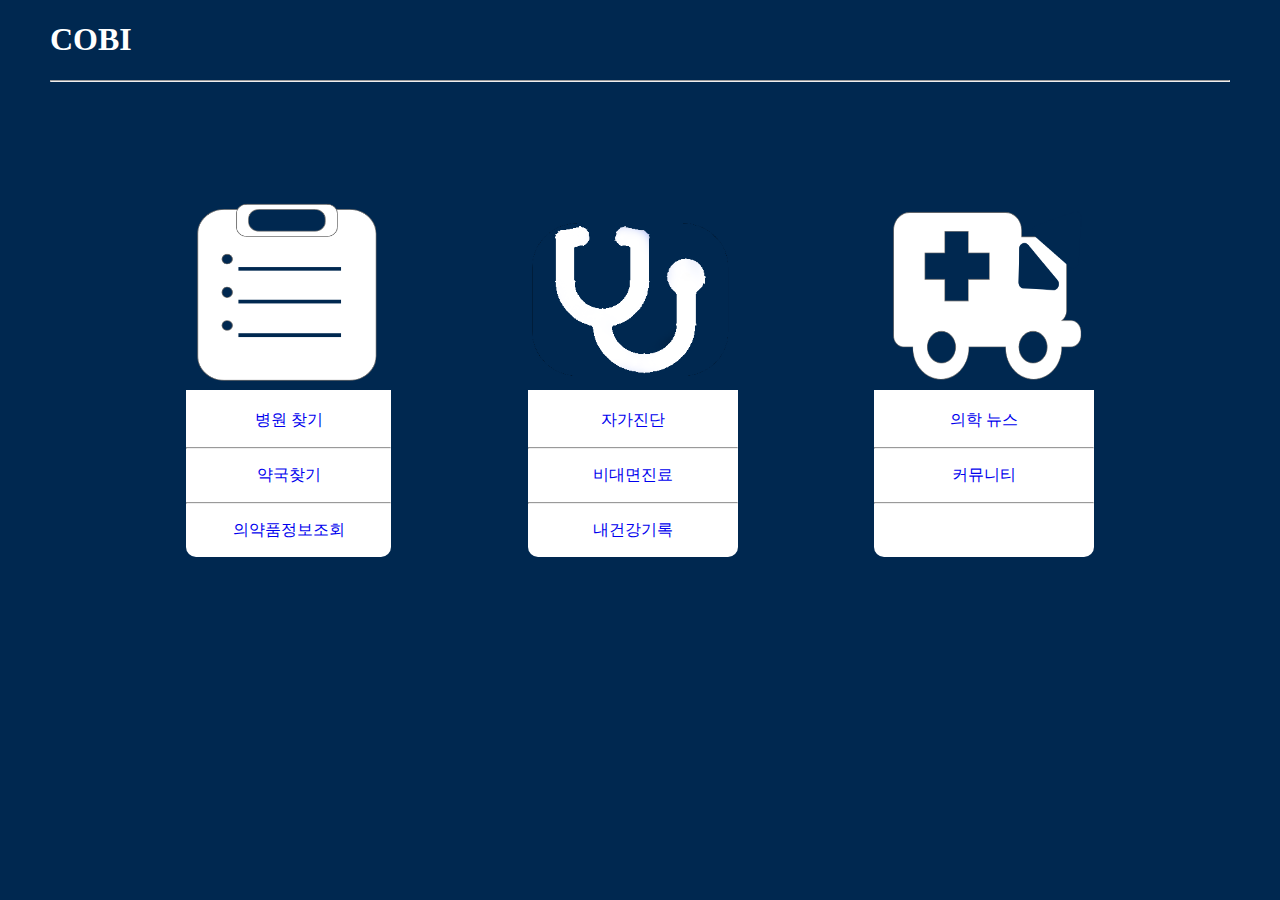
<file: index.html>
<!DOCTYPE html>
<html>

<head>
<meta charset='utf-8'>
<style>
body{
		background-color:#002850;
		width: 1180px;
		margin: auto;
	}

span{ color: white;
    text-align : center;
    font-size: xx-large;
    }

.mainbox{
    display: flex;
    justify-content: space-evenly;
   /* flex-direction: column;
    align-items: center;*/
    padding-top: 100px;
}
.box1{
/*	margin-right: 900px;
    margin-left: 100px;
    margin-bottom: 30px;*/
    background-color: white;
    padding-bottom: 0px;
    border-radius: 10px;
    }
.box2{
/*	margin-right: 900px;
    margin-left: 100px;
    margin-bottom: 30px;*/
    background-color: white;
    padding-bottom: 0px;
    border-radius: 10px;

    }
.box3{
	/*margin-right: 900px;
    margin-left: 100px;
    margin-bottom: 30px;*/
    background-color: white;
    padding-bottom: 0px;
    border-radius: 10px;

    }
.list{
    text-align: center;
    
}
a{
    text-decoration: none;
    text-decoration-color: black;
    text-decoration-line: none;
  }

</style>
<title>COBI 메인화면</title>
<nav>
   <h1> <span> COBI </span> </h1>

<hr/>
</nav>

</head>

<body>


<div class="mainbox">

    <div class="box1">
        <img src="./images/community.png" height="200" width="205">
        
        <div class="list">
        <p>  <a href=walam-html/coming.html>병원 찾기</a></p>
        <hr/>
        <p>  <a href=walam-html/coming.html> 약국찾기</a></p>
        <hr/>
    
        <p> <a href=walam-html/coming.html>의약품정보조회 </a></p>
        
        </div>
    </div>

    <div class="box2">
    <img src="./images/medic.png" height="200" width="210">
    <div class="list">
        <p>   <a href=self.html>자가진단</a></p>
        <hr/>
        <p>   <a href=walam-html/coming.html>비대면진료 </a></p>
        <hr/>
        <p>  <a href=walam-html/coming.html>내건강기록 </a></p>
        
        </div>
    </div>

    <div class="box3">
    <img src="./images/search.png" height="200" width="220">
    <div class="list">

        <p>  <a href="community.html"> 의학 뉴스 </a></p>
        <hr/>
        <p> <a href="q_a.html"> 커뮤니티 </a></p>

       
        <hr/>
        </div>
    </div>

</div>
</body>
</html>
</file>
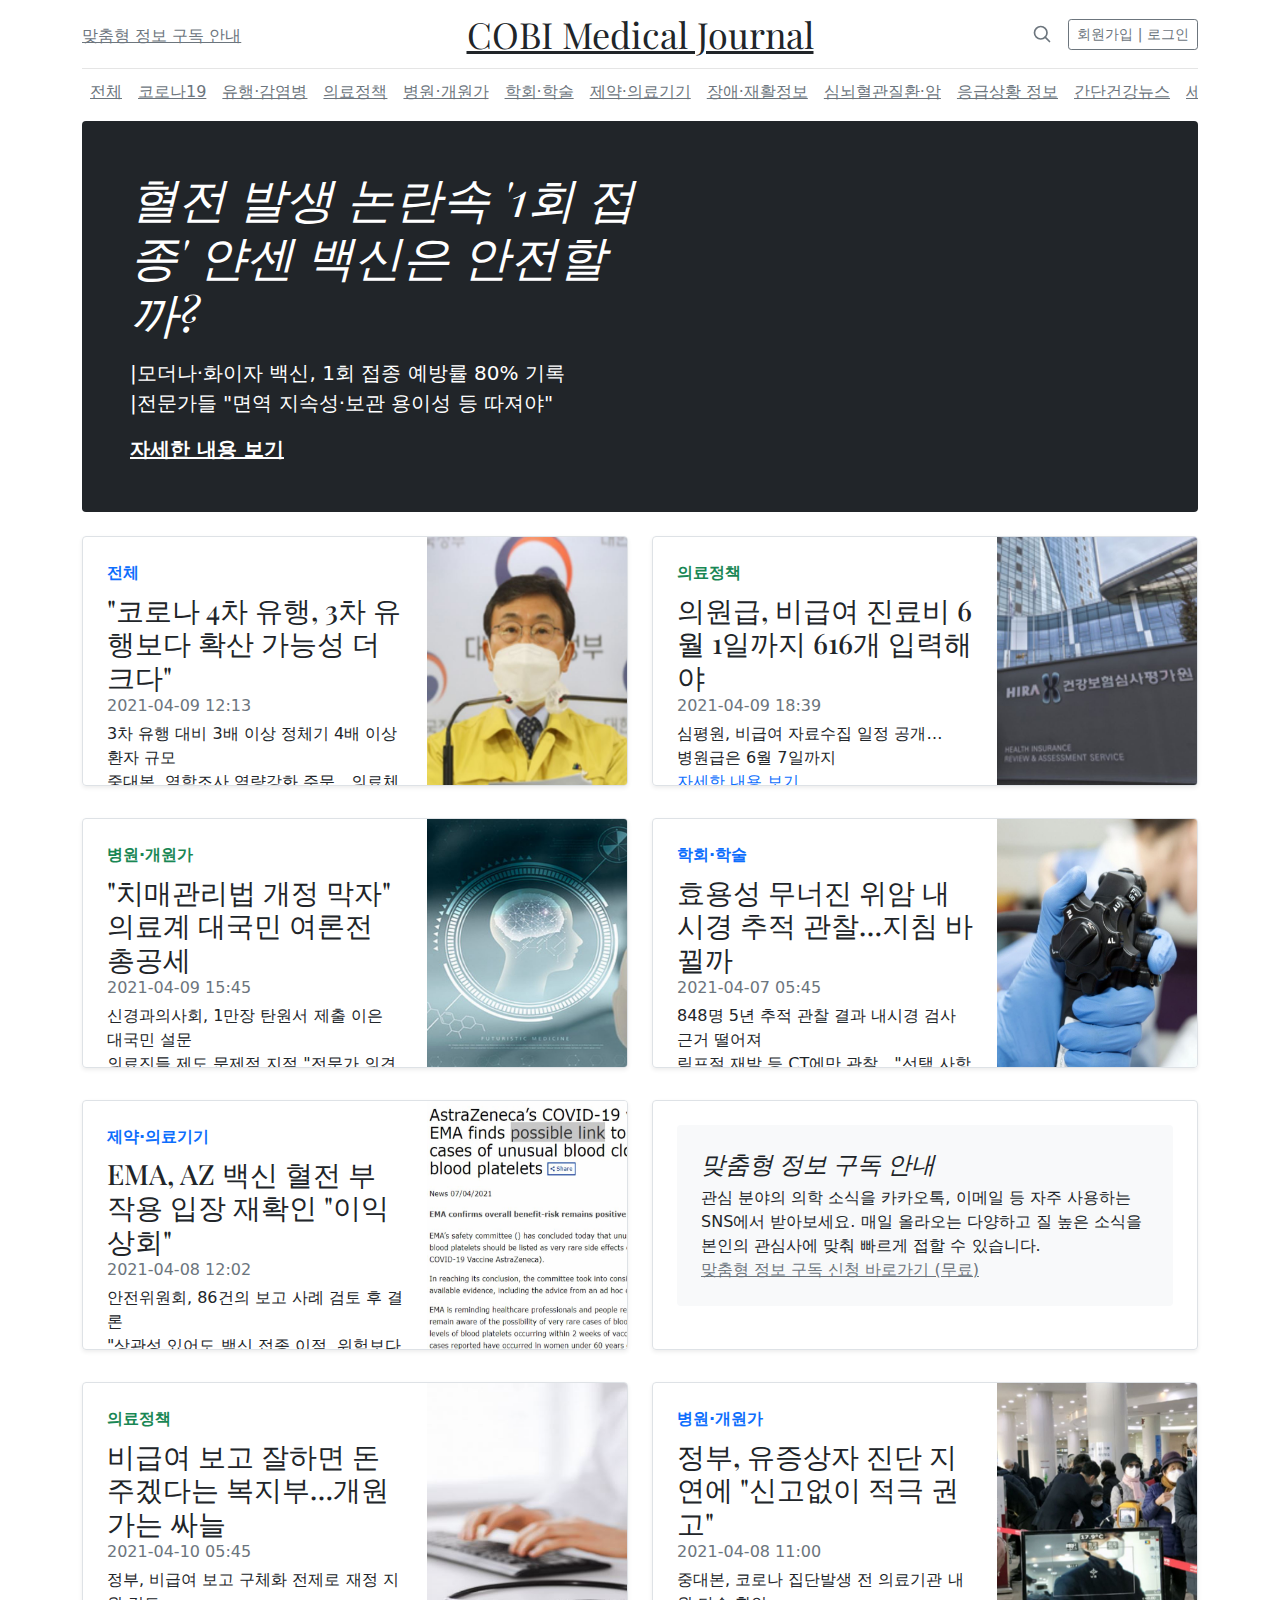
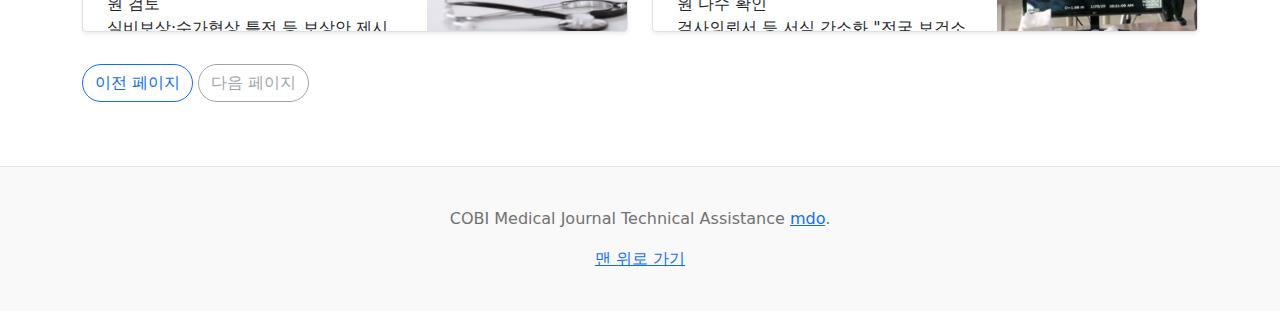
<file: community.html>
<!doctype html>
<html lang="ko">
  <head>
    <meta charset="utf-8">
    <meta name="viewport" content="width=device-width, initial-scale=1">
    <meta name="description" content="">
    <meta name="author" content="Mark Otto, Jacob Thornton, and Bootstrap contributors">
    <meta name="generator" content="Hugo 0.82.0">
    <title>COBI Medical Journal</title>

    <link rel="canonical" href="https://getbootstrap.com/docs/5.0/examples/blog/">

    

    <!-- Bootstrap core CSS -->
<link href="bootstrap.min.css" rel="stylesheet">

    <style>
      .bd-placeholder-img {
        font-size: 1.125rem;
        text-anchor: middle;
        -webkit-user-select: none;
        -moz-user-select: none;
        user-select: none;
      }

      @media (min-width: 768px) {
        .bd-placeholder-img-lg {
          font-size: 3.5rem;
        }
      }
    </style>

    
    <!-- Custom styles for this template -->
    <link href="https://fonts.googleapis.com/css?family=Playfair&#43;Display:700,900&amp;display=swap" rel="stylesheet">
    <!-- Custom styles for this template -->
    <link href="blog.css" rel="stylesheet">
  </head>
  <body>
    
<div class="container">
  <header class="blog-header py-3">
    <div class="row flex-nowrap justify-content-between align-items-center">
      <div class="col-4 pt-1">
        <a class="link-secondary" href="#">맞춤형 정보 구독 안내</a>
      </div>
      <div class="col-4 text-center">
        <a class="blog-header-logo text-dark" href="index.html">COBI Medical Journal</a>
      </div>
      <div class="col-4 d-flex justify-content-end align-items-center">
        <a class="link-secondary" href="#" aria-label="Search">
          <svg xmlns="http://www.w3.org/2000/svg" width="20" height="20" fill="none" stroke="currentColor" stroke-linecap="round" stroke-linejoin="round" stroke-width="2" class="mx-3" role="img" viewBox="0 0 24 24"><title>Search</title><circle cx="10.5" cy="10.5" r="7.5"/><path d="M21 21l-5.2-5.2"/></svg>
        </a>
        <a class="btn btn-sm btn-outline-secondary" href="#">회원가입 | 로그인</a>
      </div>
    </div>
  </header>

  <div class="nav-scroller py-1 mb-2">
    <nav class="nav d-flex justify-content-between">
      <a class="p-2 link-secondary" href="#">전체</a>
      <a class="p-2 link-secondary" href="#">코로나19</a>
      <a class="p-2 link-secondary" href="#">유행·감염병</a>
      <a class="p-2 link-secondary" href="#">의료정책</a>
      <a class="p-2 link-secondary" href="#">병원·개원가</a>
      <a class="p-2 link-secondary" href="#">학회·학술</a>
      <a class="p-2 link-secondary" href="#">제약·의료기기</a>
      <a class="p-2 link-secondary" href="#">장애·재활정보</a>
      <a class="p-2 link-secondary" href="#">심뇌혈관질환·암</a>
      <a class="p-2 link-secondary" href="#">응급상황 정보</a>
      <a class="p-2 link-secondary" href="#">간단건강뉴스</a>
      <a class="p-2 link-secondary" href="#">세미나 안내</a>
    </nav>
  </div>
</div>

<main class="container">
  <div class="p-4 p-md-5 mb-4 text-white rounded bg-dark">
    <div class="col-md-6 px-0">
      <h1 class="display-4 fst-italic">혈전 발생 논란속 '1회 접종' 얀센 백신은 안전할까?</h1>
      <p class="lead my-3">|모더나·화이자 백신, 1회 접종 예방률 80% 기록<br>|전문가들 "면역 지속성·보관 용이성 등 따져야"</p>
      <p class="lead mb-0"><a href="#" class="text-white fw-bold">자세한 내용 보기</a></p>
    </div>
  </div>

  <div class="row mb-2">
    <div class="col-md-6">
      <div class="row g-0 border rounded overflow-hidden flex-md-row mb-4 shadow-sm h-md-250 position-relative">
        <div class="col p-4 d-flex flex-column position-static">
          <strong class="d-inline-block mb-2 text-primary">전체</strong>
          <h3 class="mb-0">"코로나 4차 유행, 3차 유행보다 확산 가능성 더 크다"</h3>
          <div class="mb-1 text-muted">2021-04-09 12:13</div>
          <p class="card-text mb-auto">3차 유행 대비 3배 이상 정체기 4배 이상 환자 규모
            <br>중대본, 역학조사 역량강화 주문…의료체계 여력 충분</p>
          <a href="#" class="stretched-link">자세한 내용 보기</a>
        </div>
        <div class="col-auto d-none d-lg-block">
          <img class="bd-placeholder-img" width="200" height="250" src="co01.jpg" role="img"></svg>

        </div>
      </div>
    </div>
    <div class="col-md-6">
      <div class="row g-0 border rounded overflow-hidden flex-md-row mb-4 shadow-sm h-md-250 position-relative">
        <div class="col p-4 d-flex flex-column position-static">
          <strong class="d-inline-block mb-2 text-success">의료정책</strong>
          <h3 class="mb-0">의원급, 비급여 진료비 6월 1일까지 616개 입력해야</h3>
          <div class="mb-1 text-muted">2021-04-09 18:39</div>
          <p class="mb-auto">심평원, 비급여 자료수집 일정 공개… <br>병원급은 6월 7일까지</p>
          <a href="#" class="stretched-link">자세한 내용 보기</a>
        </div>
        <div class="col-auto d-none d-lg-block">
          <img class="bd-placeholder-img" width="200" height="250" src="co02.jpg" role="img"></svg>

        </div>
      </div>
    </div>
  </div>

  <div class="row mb-2">
    <div class="col-md-6">
      <div class="row g-0 border rounded overflow-hidden flex-md-row mb-4 shadow-sm h-md-250 position-relative">
        <div class="col p-4 d-flex flex-column position-static">
          <strong class="d-inline-block mb-2 text-success">병원·개원가</strong>
          <h3 class="mb-0">"치매관리법 개정 막자" 의료계 대국민 여론전 총공세</h3>
          <div class="mb-1 text-muted">2021-04-09 15:45</div>
          <p class="card-text mb-auto">신경과의사회, 1만장 탄원서 제출 이은 대국민 설문
            <br>의료진들 제도 문제점 지적 "전문가 의견 지속 전달"</p>
          <a href="#" class="stretched-link">자세한 내용 보기</a>
        </div>
        <div class="col-auto d-none d-lg-block">
          <img class="bd-placeholder-img" width="200" height="250" src="co03.jpg" role="img"></svg>

        </div>
      </div>
    </div>
    <div class="col-md-6">
      <div class="row g-0 border rounded overflow-hidden flex-md-row mb-4 shadow-sm h-md-250 position-relative">
        <div class="col p-4 d-flex flex-column position-static">
          <strong class="d-inline-block mb-2 text-primary">학회·학술</strong>
          <h3 class="mb-0">효용성 무너진 위암 내시경 추적 관찰…지침 바뀔까</h3>
          <div class="mb-1 text-muted">2021-04-07 05:45</div>
          <p class="mb-auto">848명 5년 추적 관찰 결과 내시경 검사 근거 떨어져 <br>림프절 재발 등 CT에만 관찰…"선택 사항으로 남겨야"</p>
          <a href="#" class="stretched-link">자세한 내용 보기</a>
        </div>
        <div class="col-auto d-none d-lg-block">
          <img class="bd-placeholder-img" width="200" height="250" src="co04.jpg" role="img"></svg>

        </div>
      </div>
    </div>
  </div>

  <div class="row mb-2">
    <div class="col-md-6">
      <div class="row g-0 border rounded overflow-hidden flex-md-row mb-4 shadow-sm h-md-250 position-relative">
        <div class="col p-4 d-flex flex-column position-static">
          <strong class="d-inline-block mb-2 text-primary">제약·의료기기</strong>
          <h3 class="mb-0">EMA, AZ 백신 혈전 부작용 입장 재확인 "이익 상회"</h3>
          <div class="mb-1 text-muted">2021-04-08 12:02</div>
          <p class="card-text mb-auto">안전위원회, 86건의 보고 사례 검토 후 결론
            <br>"상관성 있어도 백신 접종 이점, 위험보다 커"</p>
          <a href="#" class="stretched-link">자세한 내용 보기</a>
        </div>
        <div class="col-auto d-none d-lg-block">
          <img class="bd-placeholder-img" width="200" height="250" src="co05.JPG" role="img"></svg>

        </div>
      </div>
    </div>
    <div class="col-md-6">
      <div class="row g-0 border rounded overflow-hidden flex-md-row mb-4 shadow-sm h-md-250 position-relative">
        <div class="col p-4 d-flex flex-column position-static">
          <div class="p-4 mb-3 bg-light rounded">
            <h4 class="fst-italic">맞춤형 정보 구독 안내</h4>
            <p class="mb-0">관심 분야의 의학 소식을 카카오톡, 이메일 등 자주 사용하는 SNS에서 받아보세요. 매일 올라오는 다양하고 질 높은 소식을 본인의 관심사에 맞춰 빠르게 접할 수 있습니다.</p>
            <a class="link-secondary" href="#">맞춤형 정보 구독 신청 바로가기 (무료)</a>
          </div>
        </div>
      </div>
    </div>
  </div>

  <div class="row mb-2">
    <div class="col-md-6">
      <div class="row g-0 border rounded overflow-hidden flex-md-row mb-4 shadow-sm h-md-250 position-relative">
        <div class="col p-4 d-flex flex-column position-static">
          <strong class="d-inline-block mb-2 text-success">의료정책</strong>
          <h3 class="mb-0">비급여 보고 잘하면 돈주겠다는 복지부…개원가는 싸늘</h3>
          <div class="mb-1 text-muted">2021-04-10 05:45</div>
          <p class="card-text mb-auto">정부, 비급여 보고 구체화 전제로 재정 지원 검토
            <br>실비보상·수가협상 특전 등 보상안 제시</p>
          <a href="#" class="stretched-link">자세한 내용 보기</a>
        </div>
        <div class="col-auto d-none d-lg-block">
          <img class="bd-placeholder-img" width="200" height="250" src="co06.jpg" role="img"></svg>

        </div>
      </div>
    </div>
    <div class="col-md-6">
      <div class="row g-0 border rounded overflow-hidden flex-md-row mb-4 shadow-sm h-md-250 position-relative">
        <div class="col p-4 d-flex flex-column position-static">
          <strong class="d-inline-block mb-2 text-primary">병원·개원가</strong>
          <h3 class="mb-0">정부, 유증상자 진단 지연에 "신고없이 적극 권고"</h3>
          <div class="mb-1 text-muted">2021-04-08 11:00</div>
          <p class="mb-auto">중대본, 코로나 집단발생 전 의료기관 내원 다수 확인<br>검사의뢰서 등 서식 간소화 "전국 보건소 검사 가능"</p>
          <a href="#" class="stretched-link">자세한 내용 보기</a>
        </div>
        <div class="col-auto d-none d-lg-block">
          <img class="bd-placeholder-img" width="200" height="250" src="co07.JPG" role="img"></svg>

        </div>
      </div>
    </div>
  </div>


  <nav class="blog-pagination" aria-label="Pagination">
    <a class="btn btn-outline-primary" href="#">이전 페이지</a>
    <a class="btn btn-outline-secondary disabled" href="#" tabindex="-1" aria-disabled="true">다음 페이지</a>
  </nav>



</main><!-- /.container -->

<footer class="blog-footer">
  <p>COBI Medical Journal Technical Assistance <a href="https://twitter.com/mdo">mdo</a>.</p>
    <a href="#">맨 위로 가기</a>
  </p>
</footer>


    
  </body>
</html>
</file>
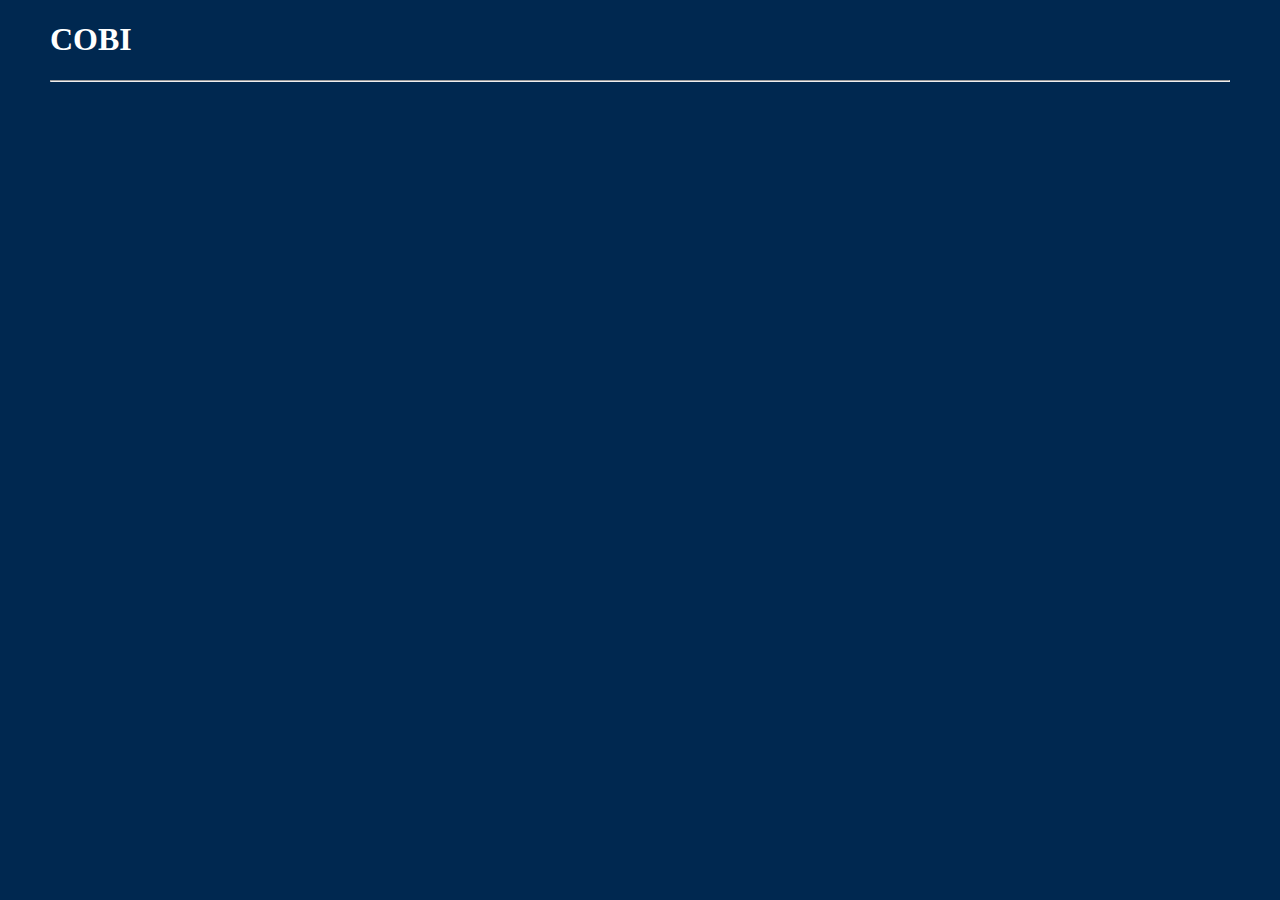
<file: ing.html>
<!DOCTYPE html>
<html>

<head>
<meta charset='utf-8'>
<style>
body{
		background-color:#002850;
		width: 1180px;
		margin: auto;
	}

span{ color: white;
    text-align : center;
    font-size: xx-large;
    }

.mainbox{
    display: flex;
    justify-content: space-evenly;
   /* flex-direction: column;
    align-items: center;*/
    padding-top: 100px;
}
.box1{
/*	margin-right: 900px;
    margin-left: 100px;
    margin-bottom: 30px;*/
    background-color: white;
    padding-bottom: 0px;
    border-radius: 10px;
    }
.box2{
/*	margin-right: 900px;
    margin-left: 100px;
    margin-bottom: 30px;*/
    background-color: white;
    padding-bottom: 0px;
    border-radius: 10px;

    }
.box3{
	/*margin-right: 900px;
    margin-left: 100px;
    margin-bottom: 30px;*/
    background-color: white;
    padding-bottom: 0px;
    border-radius: 10px;

    }
.list{
    text-align: center;
    
}
a{
    text-decoration: none;
    text-decoration-color: black;
    text-decoration-line: none;
  }

</style>

<nav>
   <h1> <span> COBI </span> </h1>

<hr/>
</nav>

</head>

<body>


<div class="mainbox">

   
  
</div>
</body>
</html>
</file>
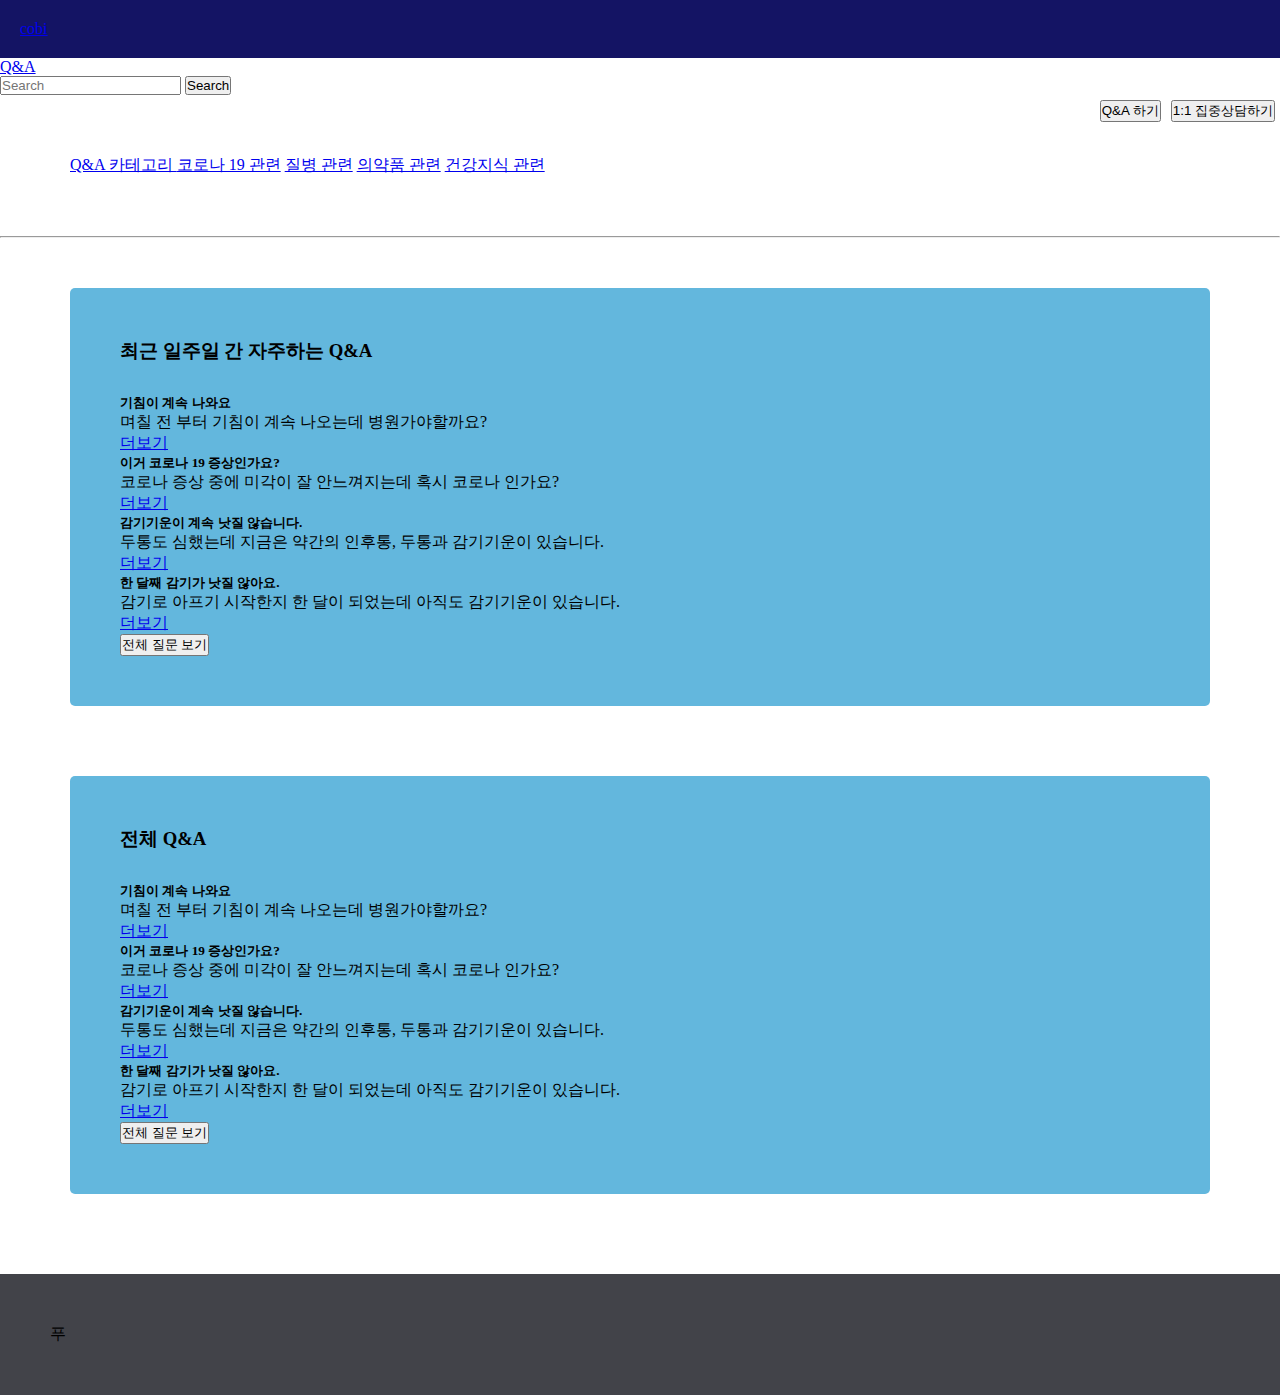
<file: q_a.html>
<!DOCTYPE html>
<html>
<head>
<meta charset='utf-8'>
<link rel="stylesheet" href="https://cdn.jsdelivr.net/npm/bootstrap@4.6.0/dist/css/bootstrap.min.css" integrity="sha384-B0vP5xmATw1+K9KRQjQERJvTumQW0nPEzvF6L/Z6nronJ3oUOFUFpCjEUQouq2+l" crossorigin="anonymous">
<script src="https://cdn.jsdelivr.net/npm/bootstrap@4.6.0/dist/js/bootstrap.bundle.min.js" integrity="sha384-Piv4xVNRyMGpqkS2by6br4gNJ7DXjqk09RmUpJ8jgGtD7zP9yug3goQfGII0yAns" crossorigin="anonymous"></script>



<style>
 *{padding:0%; margin:0%;}

    .nav{background-color: rgb(20, 20, 100); color: white;
    padding: 20px;}

    li{list-style-type: none;}

    .all button{float: right; margin: 5px;}

    .button1{margin-left: 220px;}

    .button2{margin-left: 20px;}

    .search{}

    .dropdown{margin-left: 220px;}

    .h3{margin-bottom: 30px;}

    .contain1{margin: 70px; margin-top: 50px; background-color: rgb(99, 183, 221);
    padding: 50px; border-radius: 5px;}

    .contain2{margin: 70px; background-color: rgb(99, 183, 221);
    padding: 50px; border-radius: 5px; margin-bottom: 80px;}

    .contain3{background-color: white; margin: 10px;
    }

    .list-group{margin: 60px;}

    footer{background-color: rgb(66, 67, 73);
    padding: 50px;}



</style>

<title>COBI Q&A</title>

</head>

<body>
    <nav class="nav">
       <a href="index.html"> cobi</a>
    </nav>


    <div class="search">
      <!-- As a link -->
     <nav class="navbar navbar-light bg-light">
     <a class="navbar-brand" href="#">Q&A</a>
     
        <form class="form-inline my-2 my-lg-0">
            <input class="form-control mr-sm-2" type="search" placeholder="Search" aria-label="Search" aria-colspan="500">
            <button class="btn btn-outline-success my-2 my-sm-0" type="submit">Search</button>

                <div class="dropdown">
                  

                    <div class="all button">
                        <div class="button1">
                            <button type="button" class="btn btn-primary">1:1 집중상담하기</button>
                        </div>     
                        
                        <div class="button2">
                            <button type="button" class="btn btn-primary">Q&A 하기</button>
                        </div>   
                    </div>    
                </div>
                
 
        </form>
     </nav>  
    </div>

    <div class="contain3">
        <ul>
            <li>
                <div class="list-group">
                    <a href="#" class="list-group-item list-group-item-action active" aria-current="true">
                    Q&A 카테고리
                    </a>
                    <a href="#" class="list-group-item list-group-item-action">코로나 19 관련</a>
                    <a href="#" class="list-group-item list-group-item-action">질병 관련</a>
                    <a href="#" class="list-group-item list-group-item-action">의약품 관련</a>
                    <a href="#" class="list-group-item list-group-item-action">건강지식 관련</a>
                </div>
            </li>
        </ul>    
    </div>

    <hr>

    <div class="contain1">
           <h3 class="h3">최근 일주일 간 자주하는 Q&A</h3>
            <ul>
                <li>
                    <div class="row">
                        <div class="col-sm-6">
                        <div class="card">
                            <div class="card-body">
                            <h5 class="card-title">기침이 계속 나와요</h5>
                            <p class="card-text">며칠 전 부터 기침이 계속 나오는데 병원가야할까요?</p>
                            <a href="#" class="btn btn-primary">더보기</a>
                            </div>
                        </div>
                        </div>

                        <div class="col-sm-6">
                        <div class="card">
                            <div class="card-body">
                            <h5 class="card-title">이거 코로나 19 증상인가요?</h5>
                            <p class="card-text">코로나 증상 중에 미각이 잘 안느껴지는데 혹시 코로나 인가요?</p>
                            <a href="#" class="btn btn-primary">더보기</a>
                            </div>
                        </div>
                        </div>
                    </div>
                </li>
            </ul>    

            <ul>
                <li>
                    <div class="row">
                        <div class="col-sm-6">
                        <div class="card">
                            <div class="card-body">
                            <h5 class="card-title">감기기운이 계속 낫질 않습니다.</h5>
                            <p class="card-text">두통도 심했는데 지금은 약간의 인후통, 두통과 감기기운이 있습니다.</p>
                            <a href="#" class="btn btn-primary">더보기</a>
                            </div>
                        </div>
                        </div>

                        <div class="col-sm-6">
                        <div class="card">
                            <div class="card-body">
                            <h5 class="card-title">한 달째 감기가 낫질 않아요.</h5>
                            <p class="card-text">감기로 아프기 시작한지 한 달이 되었는데 아직도 감기기운이 있습니다.</p>
                            <a href="#" class="btn btn-primary">더보기</a>
                            </div>
                        </div>
                        </div>
                    </div>
                </li>
            </ul>  
            
            <button type="button" class="btn btn-light">전체 질문 보기</button>
            
    </div>


    <div class="contain2">
        <h3 class="h3">전체 Q&A</h3>

        <ul>
            <li>
                <div class="row">
                    <div class="col-sm-6">
                    <div class="card">
                        <div class="card-body">
                        <h5 class="card-title">기침이 계속 나와요</h5>
                        <p class="card-text">며칠 전 부터 기침이 계속 나오는데 병원가야할까요?</p>
                        <a href="#" class="btn btn-primary">더보기</a>
                        </div>
                    </div>
                    </div>

                    <div class="col-sm-6">
                    <div class="card">
                        <div class="card-body">
                        <h5 class="card-title">이거 코로나 19 증상인가요?</h5>
                        <p class="card-text">코로나 증상 중에 미각이 잘 안느껴지는데 혹시 코로나 인가요?</p>
                        <a href="#" class="btn btn-primary">더보기</a>
                        </div>
                    </div>
                    </div>
                </div>
            </li>
        </ul>    

        <ul>
            <li>
                <div class="row">
                    <div class="col-sm-6">
                    <div class="card">
                        <div class="card-body">
                        <h5 class="card-title">감기기운이 계속 낫질 않습니다.</h5>
                        <p class="card-text">두통도 심했는데 지금은 약간의 인후통, 두통과 감기기운이 있습니다.</p>
                        <a href="#" class="btn btn-primary">더보기</a>
                        </div>
                    </div>
                    </div>

                    <div class="col-sm-6">
                    <div class="card">
                        <div class="card-body">
                        <h5 class="card-title">한 달째 감기가 낫질 않아요.</h5>
                        <p class="card-text">감기로 아프기 시작한지 한 달이 되었는데 아직도 감기기운이 있습니다.</p>
                        <a href="#" class="btn btn-primary">더보기</a>
                        </div>
                    </div>
                    </div>
                </div>
            </li>
        </ul>

        <button type="button" class="btn btn-light">전체 질문 보기</button>

    </div>

    <footer>
        푸
    </footer>



    <script src="https://code.jquery.com/jquery-3.5.1.slim.min.js" integrity="sha384-DfXdz2htPH0lsSSs5nCTpuj/zy4C+OGpamoFVy38MVBnE+IbbVYUew+OrCXaRkfj" crossorigin="anonymous"></script>
    <script src="https://cdn.jsdelivr.net/npm/popper.js@1.16.1/dist/umd/popper.min.js" integrity="sha384-9/reFTGAW83EW2RDu2S0VKaIzap3H66lZH81PoYlFhbGU+6BZp6G7niu735Sk7lN" crossorigin="anonymous"></script>
    <script src="https://cdn.jsdelivr.net/npm/bootstrap@4.6.0/dist/js/bootstrap.min.js" integrity="sha384-+YQ4JLhjyBLPDQt//I+STsc9iw4uQqACwlvpslubQzn4u2UU2UFM80nGisd026JF" crossorigin="anonymous"></script>
</body>
</html>
</file>
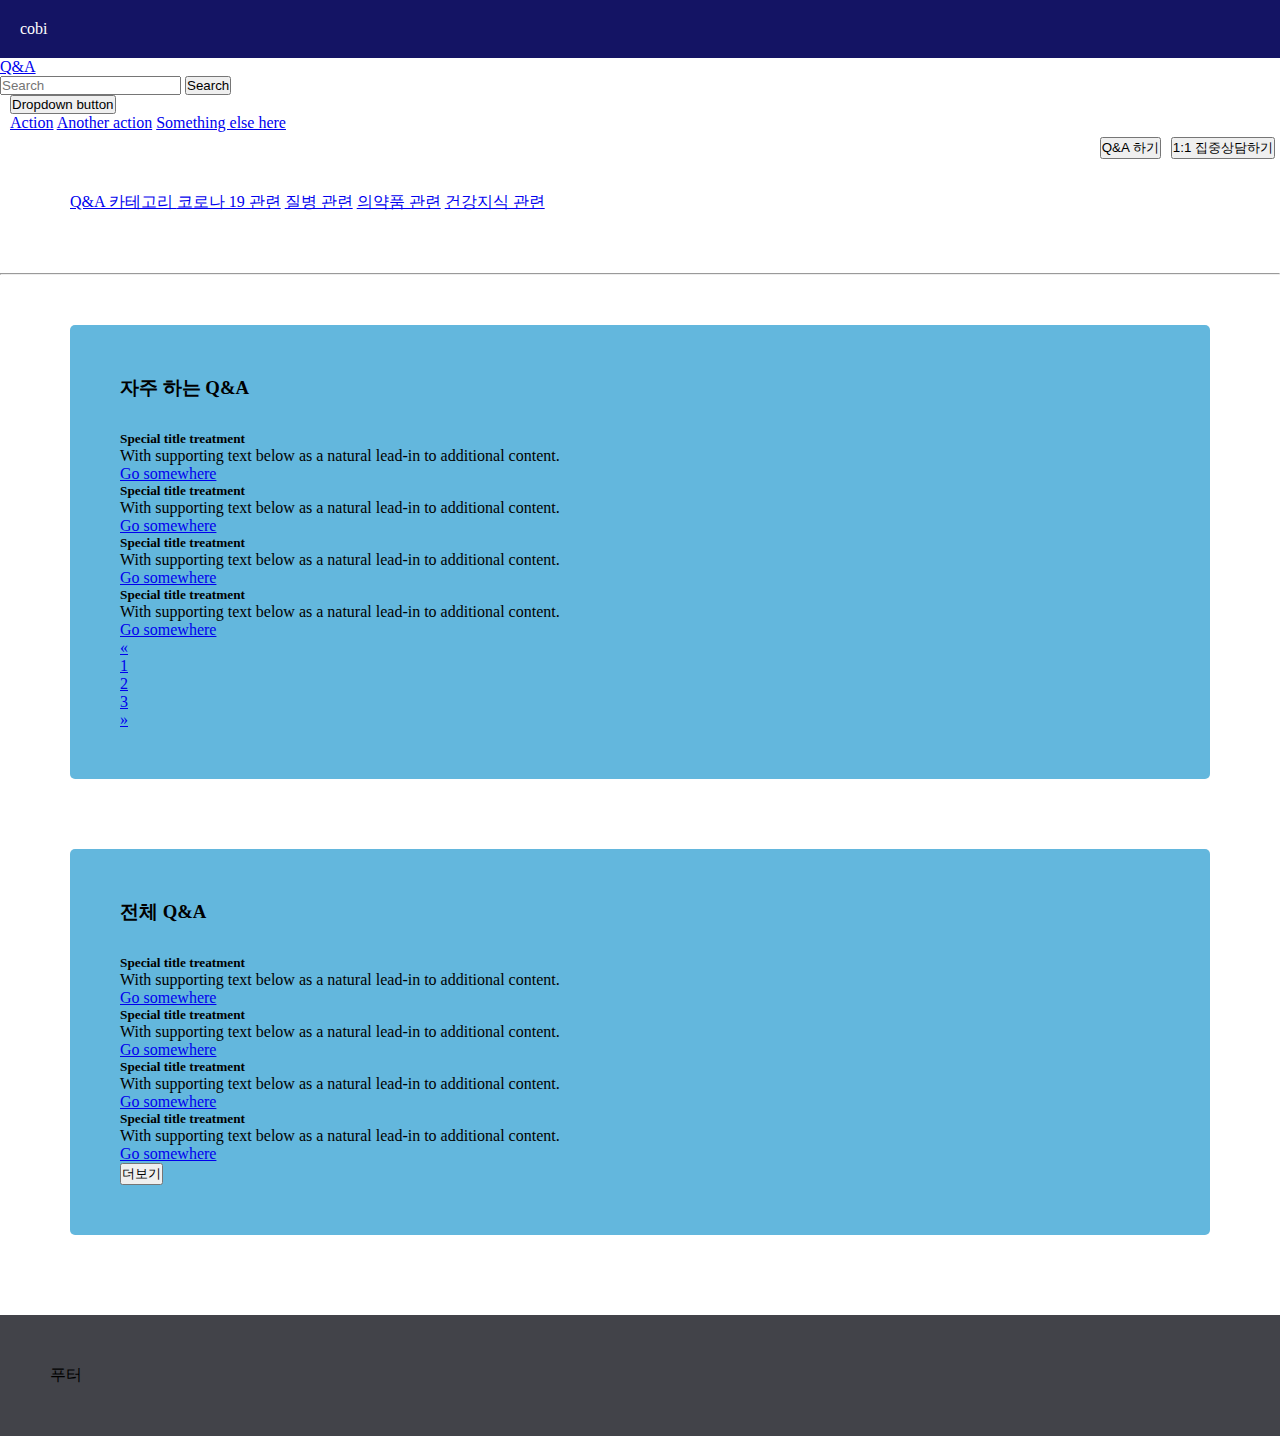
<file: 고급웹프예시.html>
<!DOCTYPE html>
<html>
<head>
<meta charset='utf-8'>
<link rel="stylesheet" href="https://cdn.jsdelivr.net/npm/bootstrap@4.6.0/dist/css/bootstrap.min.css" integrity="sha384-B0vP5xmATw1+K9KRQjQERJvTumQW0nPEzvF6L/Z6nronJ3oUOFUFpCjEUQouq2+l" crossorigin="anonymous">
<script src="https://cdn.jsdelivr.net/npm/bootstrap@4.6.0/dist/js/bootstrap.bundle.min.js" integrity="sha384-Piv4xVNRyMGpqkS2by6br4gNJ7DXjqk09RmUpJ8jgGtD7zP9yug3goQfGII0yAns" crossorigin="anonymous"></script>


<style>
 *{padding:0%; margin:0%;}

    .nav{background-color: rgb(20, 20, 100); color: white;
    padding: 20px;}

    li{list-style-type: none;}

    .all button{float: right; margin: 5px;}

    .button1{margin-left: 300px;}

    .button2{margin-left: 10px;}

    .search{}

    .dropdown{margin-left: 10px;}

    .h3{margin-bottom: 30px;}

    .contain1{margin: 70px; margin-top: 50px; background-color: rgb(99, 183, 221);
    padding: 50px; border-radius: 5px;}

    .contain2{margin: 70px; background-color: rgb(99, 183, 221);
    padding: 50px; border-radius: 5px; margin-bottom: 80px;}

    .contain3{background-color: white; margin: 10px;
    }

    .list-group{margin: 60px;}

    footer{background-color: rgb(66, 67, 73);
    padding: 50px;}



</style>
</head>

<body>
    <nav class="nav">
        cobi
    </nav>


    <div class="search">
      <!-- As a link -->
     <nav class="navbar navbar-light bg-light">
     <a class="navbar-brand" href="#">Q&A</a>

        <form class="form-inline my-2 my-lg-0">
            <input class="form-control mr-sm-2" type="search" placeholder="Search" aria-label="Search">
            <button class="btn btn-outline-success my-2 my-sm-0" type="submit">Search</button>

                <div class="dropdown">
                    <button class="btn btn-secondary dropdown-toggle" type="button" id="dropdownMenuButton" data-toggle="dropdown" aria-haspopup="true" aria-expanded="false">
                    Dropdown button
                    </button>
                    <div class="dropdown-menu" aria-labelledby="dropdownMenuButton">
                    <a class="dropdown-item" href="#">Action</a>
                    <a class="dropdown-item" href="#">Another action</a>
                    <a class="dropdown-item" href="#">Something else here</a>
                    </div>
                </div>
                
                <div class="all button">
                    <div class="button1">
                        <button type="button" class="btn btn-primary">1:1 집중상담하기</button>
                    </div>     
                    
                    <div class="button2">
                        <button type="button" class="btn btn-primary">Q&A 하기</button>
                    </div>   
                </div>    
        </form>
     </nav>  
    </div>

    <div class="contain3">
        <ul>
            <li>
                <div class="list-group">
                    <a href="#" class="list-group-item list-group-item-action active" aria-current="true">
                    Q&A 카테고리
                    </a>
                    <a href="#" class="list-group-item list-group-item-action">코로나 19 관련</a>
                    <a href="#" class="list-group-item list-group-item-action">질병 관련</a>
                    <a href="#" class="list-group-item list-group-item-action">의약품 관련</a>
                    <a href="#" class="list-group-item list-group-item-action">건강지식 관련</a>
                </div>
            </li>
        </ul>    
    </div>

    <hr>

    <div class="contain1">
           <h3 class="h3">자주 하는 Q&A</h3>
            <ul>
                <li>
                    <div class="row">
                        <div class="col-sm-6">
                        <div class="card">
                            <div class="card-body">
                            <h5 class="card-title">Special title treatment</h5>
                            <p class="card-text">With supporting text below as a natural lead-in to additional content.</p>
                            <a href="#" class="btn btn-primary">Go somewhere</a>
                            </div>
                        </div>
                        </div>

                        <div class="col-sm-6">
                        <div class="card">
                            <div class="card-body">
                            <h5 class="card-title">Special title treatment</h5>
                            <p class="card-text">With supporting text below as a natural lead-in to additional content.</p>
                            <a href="#" class="btn btn-primary">Go somewhere</a>
                            </div>
                        </div>
                        </div>
                    </div>
                </li>
            </ul>    

            <ul>
                <li>
                    <div class="row">
                        <div class="col-sm-6">
                        <div class="card">
                            <div class="card-body">
                            <h5 class="card-title">Special title treatment</h5>
                            <p class="card-text">With supporting text below as a natural lead-in to additional content.</p>
                            <a href="#" class="btn btn-primary">Go somewhere</a>
                            </div>
                        </div>
                        </div>

                        <div class="col-sm-6">
                        <div class="card">
                            <div class="card-body">
                            <h5 class="card-title">Special title treatment</h5>
                            <p class="card-text">With supporting text below as a natural lead-in to additional content.</p>
                            <a href="#" class="btn btn-primary">Go somewhere</a>
                            </div>
                        </div>
                        </div>
                    </div>
                </li>
            </ul>   
            

                    <nav aria-label="Page navigation example">
                        <ul class="pagination">
                        <li class="page-item">
                            <a class="page-link" href="#" aria-label="Previous">
                            <span aria-hidden="true">&laquo;</span>
                            </a>
                        </li>
                        <li class="page-item"><a class="page-link" href="#">1</a></li>
                        <li class="page-item"><a class="page-link" href="#">2</a></li>
                        <li class="page-item"><a class="page-link" href="#">3</a></li>
                        <li class="page-item">
                            <a class="page-link" href="#" aria-label="Next">
                            <span aria-hidden="true">&raquo;</span>
                            </a>
                        </li>
                        </ul>
                    </nav>   

    </div>


    <div class="contain2">
        <h3 class="h3">전체 Q&A</h3>

        <ul>
            <li>
                <div class="row">
                    <div class="col-sm-6">
                    <div class="card">
                        <div class="card-body">
                        <h5 class="card-title">Special title treatment</h5>
                        <p class="card-text">With supporting text below as a natural lead-in to additional content.</p>
                        <a href="#" class="btn btn-primary">Go somewhere</a>
                        </div>
                    </div>
                    </div>

                    <div class="col-sm-6">
                    <div class="card">
                        <div class="card-body">
                        <h5 class="card-title">Special title treatment</h5>
                        <p class="card-text">With supporting text below as a natural lead-in to additional content.</p>
                        <a href="#" class="btn btn-primary">Go somewhere</a>
                        </div>
                    </div>
                    </div>
                </div>
            </li>
        </ul>    

        <ul>
            <li>
                <div class="row">
                    <div class="col-sm-6">
                    <div class="card">
                        <div class="card-body">
                        <h5 class="card-title">Special title treatment</h5>
                        <p class="card-text">With supporting text below as a natural lead-in to additional content.</p>
                        <a href="#" class="btn btn-primary">Go somewhere</a>
                        </div>
                    </div>
                    </div>

                    <div class="col-sm-6">
                    <div class="card">
                        <div class="card-body">
                        <h5 class="card-title">Special title treatment</h5>
                        <p class="card-text">With supporting text below as a natural lead-in to additional content.</p>
                        <a href="#" class="btn btn-primary">Go somewhere</a>
                        </div>
                    </div>
                    </div>
                </div>
            </li>
        </ul>

        <button type="button" class="btn btn-light">더보기</button>

    </div>

    <footer>
        푸터
    </footer>



    <script src="https://code.jquery.com/jquery-3.5.1.slim.min.js" integrity="sha384-DfXdz2htPH0lsSSs5nCTpuj/zy4C+OGpamoFVy38MVBnE+IbbVYUew+OrCXaRkfj" crossorigin="anonymous"></script>
    <script src="https://cdn.jsdelivr.net/npm/popper.js@1.16.1/dist/umd/popper.min.js" integrity="sha384-9/reFTGAW83EW2RDu2S0VKaIzap3H66lZH81PoYlFhbGU+6BZp6G7niu735Sk7lN" crossorigin="anonymous"></script>
    <script src="https://cdn.jsdelivr.net/npm/bootstrap@4.6.0/dist/js/bootstrap.min.js" integrity="sha384-+YQ4JLhjyBLPDQt//I+STsc9iw4uQqACwlvpslubQzn4u2UU2UFM80nGisd026JF" crossorigin="anonymous"></script>
</body>
</html>
</file>
<file: blog.css>
/* stylelint-disable selector-list-comma-newline-after */

.blog-header {
  line-height: 1;
  border-bottom: 1px solid #e5e5e5;
}

.blog-header-logo {
  font-family: "Playfair Display", Georgia, "Times New Roman", serif/*rtl:Amiri, Georgia, "Times New Roman", serif*/;
  font-size: 2.25rem;
}

.blog-header-logo:hover {
  text-decoration: none;
}

h1, h2, h3, h4, h5, h6 {
  font-family: "Playfair Display", Georgia, "Times New Roman", serif/*rtl:Amiri, Georgia, "Times New Roman", serif*/;
}

.display-4 {
  font-size: 2.5rem;
}
@media (min-width: 768px) {
  .display-4 {
    font-size: 3rem;
  }
}

.nav-scroller {
  position: relative;
  z-index: 2;
  height: 2.75rem;
  overflow-y: hidden;
}

.nav-scroller .nav {
  display: flex;
  flex-wrap: nowrap;
  padding-bottom: 1rem;
  margin-top: -1px;
  overflow-x: auto;
  text-align: center;
  white-space: nowrap;
  -webkit-overflow-scrolling: touch;
}

.nav-scroller .nav-link {
  padding-top: .75rem;
  padding-bottom: .75rem;
  font-size: .875rem;
}

.card-img-right {
  height: 100%;
  border-radius: 0 3px 3px 0;
}

.flex-auto {
  flex: 0 0 auto;
}

.h-250 { height: 250px; }
@media (min-width: 768px) {
  .h-md-250 { height: 250px; }
}

/* Pagination */
.blog-pagination {
  margin-bottom: 4rem;
}
.blog-pagination > .btn {
  border-radius: 2rem;
}

/*
 * Blog posts
 */
.blog-post {
  margin-bottom: 4rem;
}
.blog-post-title {
  margin-bottom: .25rem;
  font-size: 2.5rem;
}
.blog-post-meta {
  margin-bottom: 1.25rem;
  color: #727272;
}

/*
 * Footer
 */
.blog-footer {
  padding: 2.5rem 0;
  color: #727272;
  text-align: center;
  background-color: #f9f9f9;
  border-top: .05rem solid #e5e5e5;
}
.blog-footer p:last-child {
  margin-bottom: 0;
}
</file>
